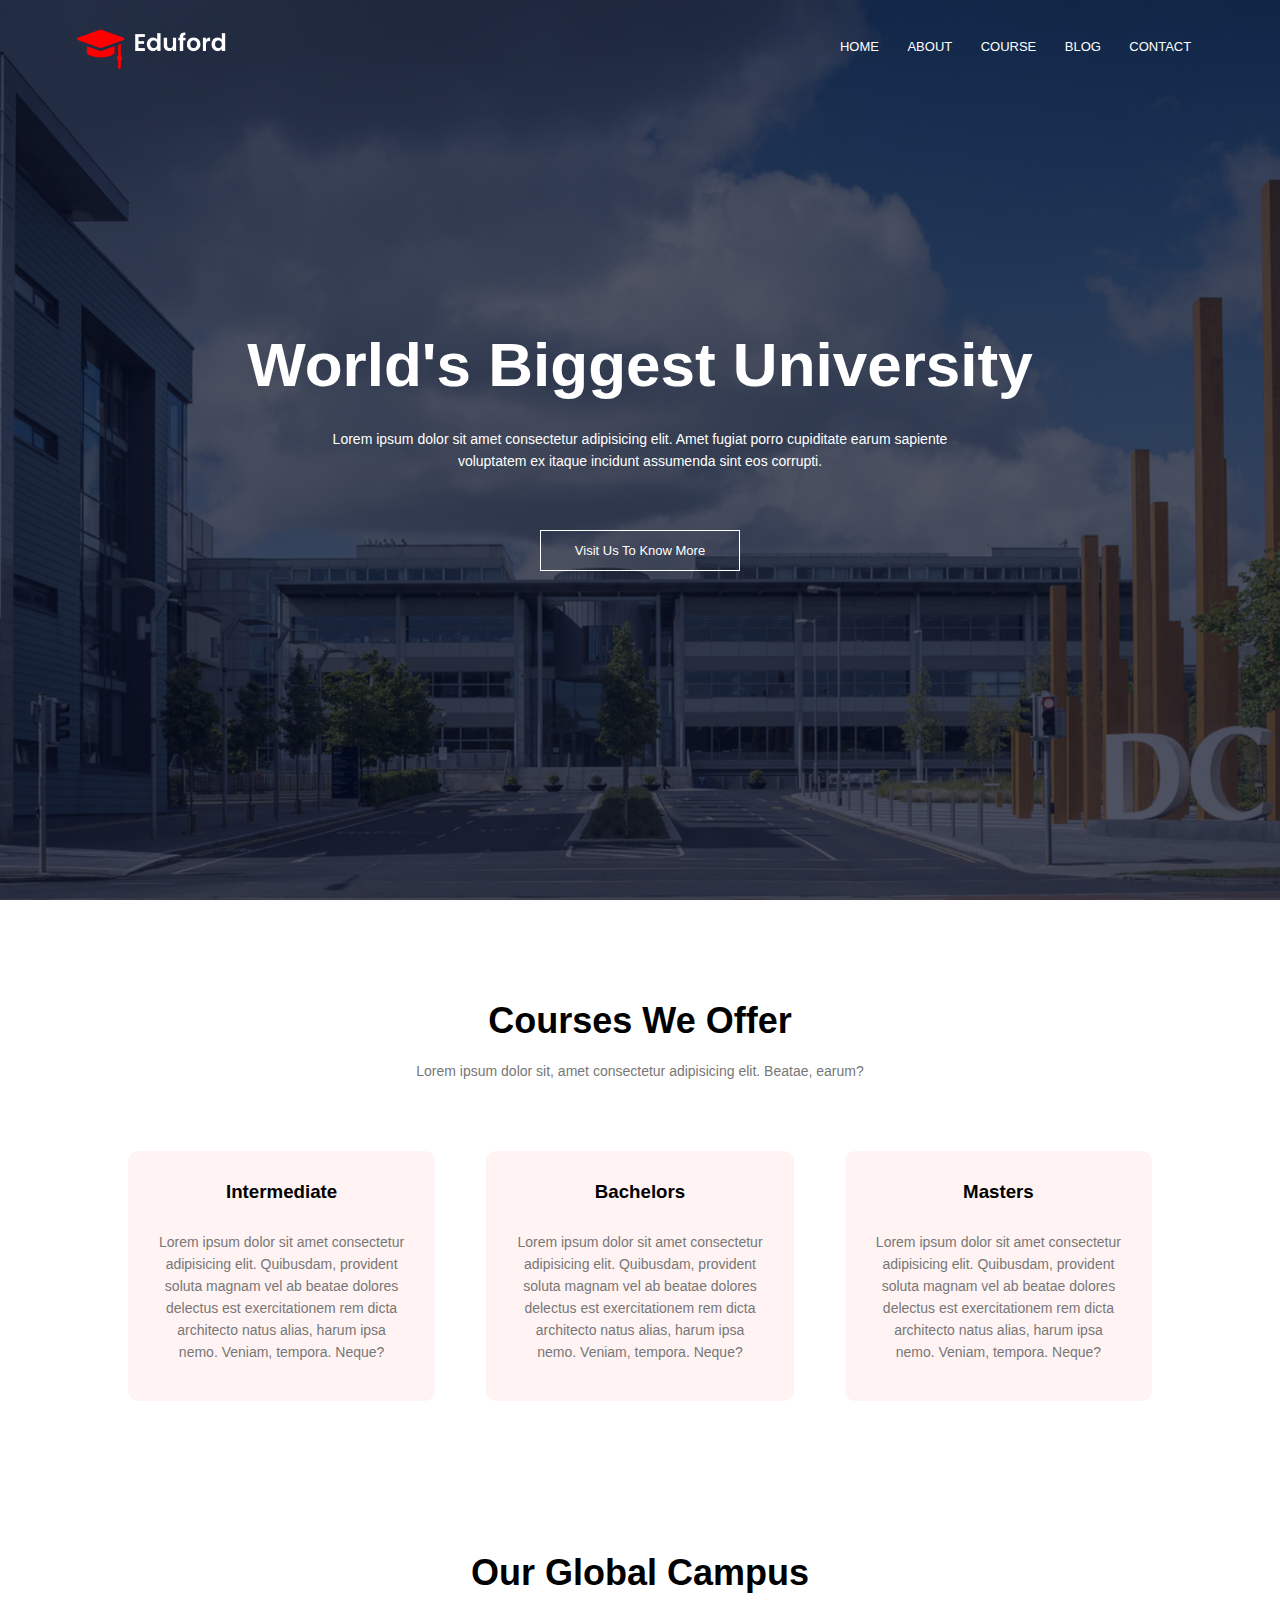
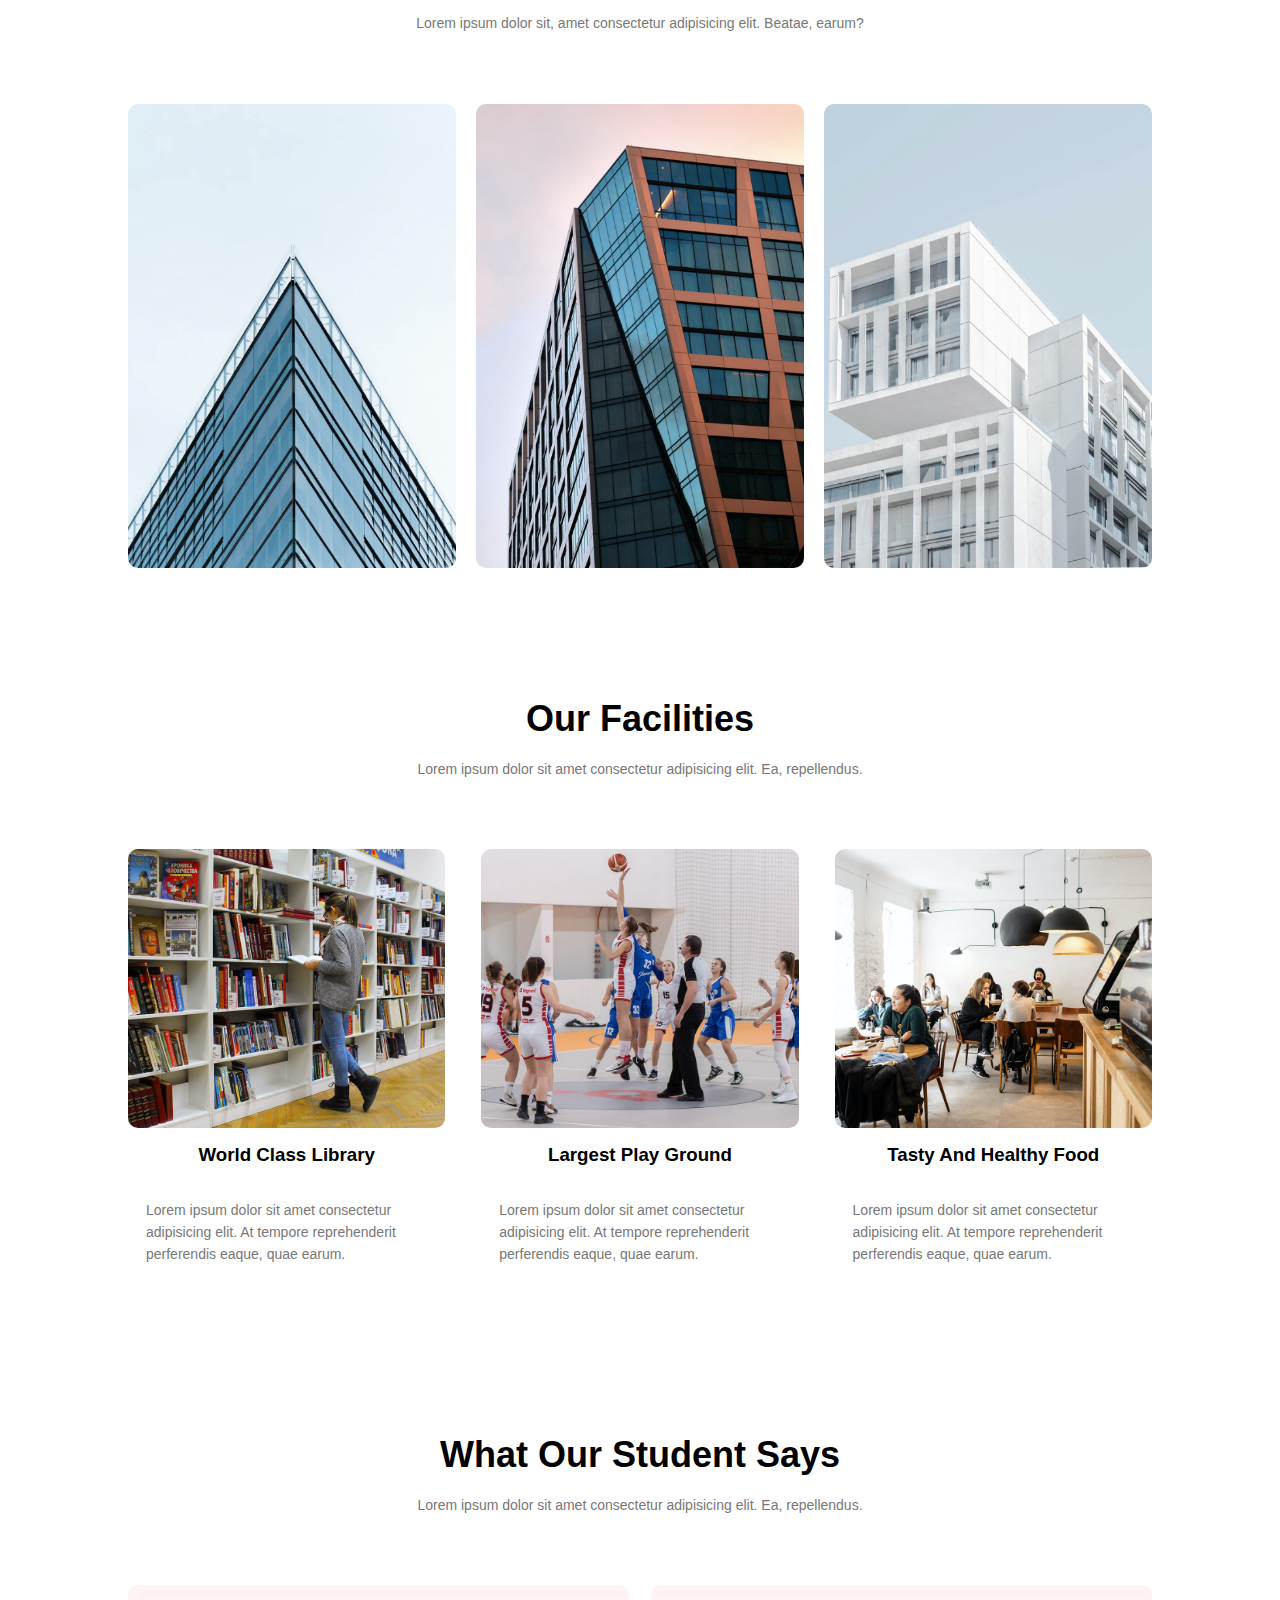
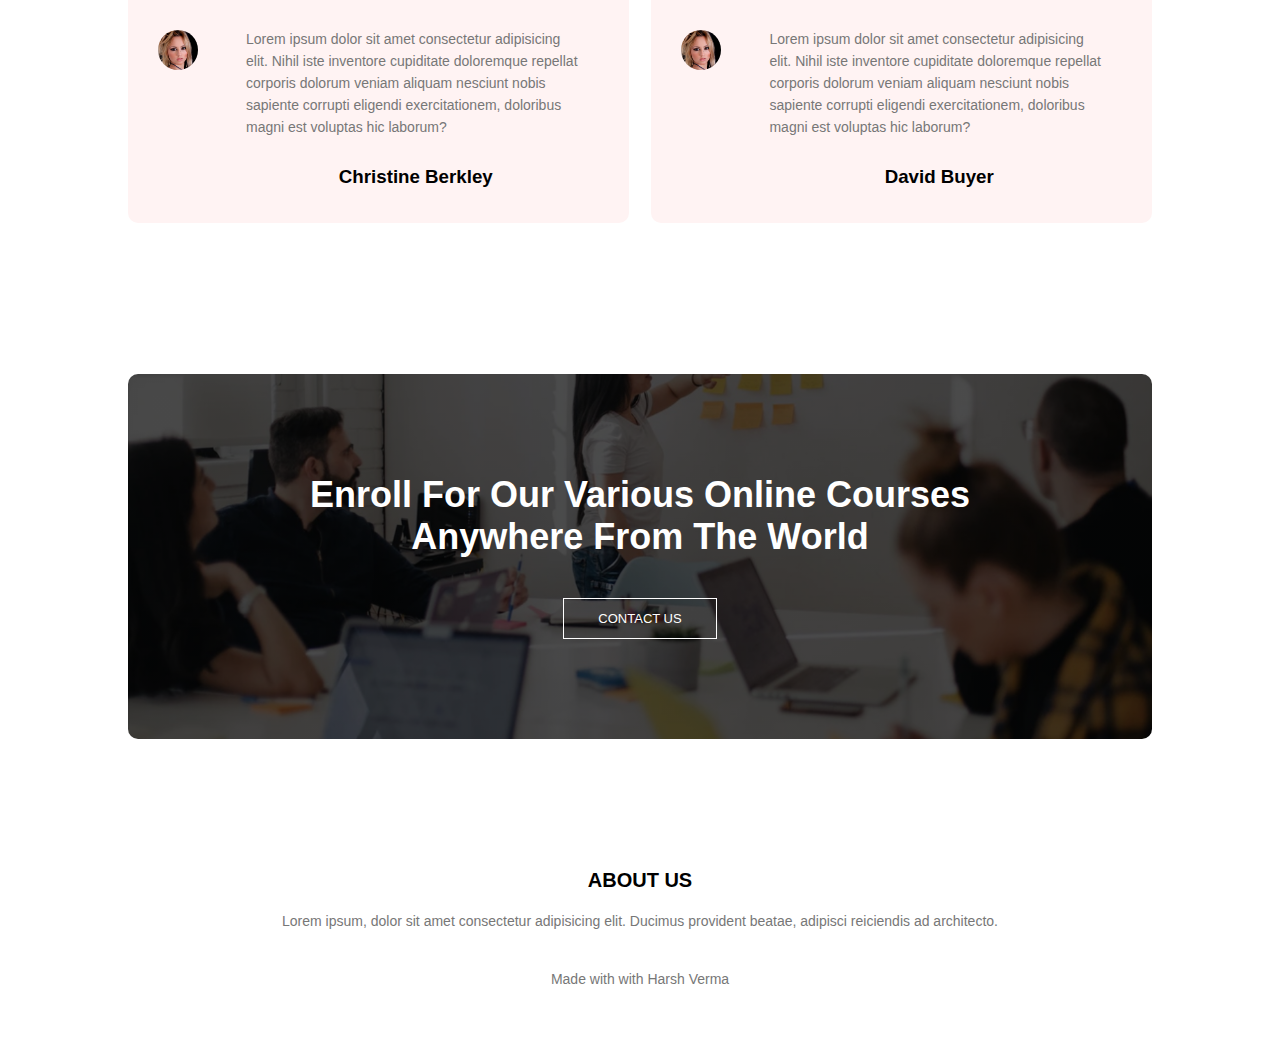
<file: index.html>
<html>

<head>
    <link rel="preconnect" href="https://fonts.googleapis.com">
    <link rel="preconnect" href="https://fonts.gstatic.com" crossorigin>
    <link rel="https://fonts.googleapis.com/css2?family=Josefin+Sans&family=Playpen+Sans:wght@500&family=Poppins:ital,wght@0,200;0,300;0,400;0,600;0,700;1,100&family=Quicksand:wght@500&display=swap"rel="stylesheet">
    <link rel="stylesheet" href="https://cdnjs.cloudflare.com/ajax/libs/font-awesome/6.4.2/css/all.min.css" integrity="sha512-z3gLpd7yknf1YoNbCzqRKc4qyor8gaKU1qmn+CShxbuBusANI9QpRohGBreCFkKxLhei6S9CQXFEbbKuqLg0DA==" crossorigin="anonymous" referrerpolicy="no-referrer" />
    <link rel="stylesheet" href="style.css">
    <meta name="viewport" content="with=device-width, initial-scale=1.0">
    <title>University Website Design</title>
</head>

<body>
    <!-- THIS IS MY HEADER SECTION-->
    <section class="header">
        <nav>
            <a href="index.html"><img src="images/logo.png"></a>
            <div class="nav-links" id="nav-links">
                <i class="fa fa-times" onclick="hideMenu()"></i>
                <ul>
                    <li><a href="index.html">HOME</a></li>
                    <li><a href="about.html">ABOUT</a></li> 
                    <li><a href="courses.html">COURSE</a></li>
                    <li><a href="blog.html">BLOG</a></li>
                    <li><a href="index.html">CONTACT</a></li>
                </ul>
             </div>
            <i class="fa fa-bars" onclick="showMenu()"></i>
        </nav>

        <div class="text-box">
            <h1>World's Biggest University</h1>
            <p>Lorem ipsum dolor sit amet consectetur adipisicing elit. Amet fugiat porro cupiditate earum sapiente<br>
                voluptatem ex itaque incidunt assumenda sint eos corrupti.</p>
            <a href="" class="hero-btn">Visit Us To Know More</a>    
        </div>
    </section>
    <!-- THIS IS MY COURSE SECTION -->
    <section class="course">
        <h1>Courses We Offer</h1>
        <p>Lorem ipsum dolor sit, amet consectetur adipisicing elit. Beatae, earum?</p>
        <div class="row">
            <div class="course-col">
                <h3>Intermediate</h3>
                <p>Lorem ipsum dolor sit amet consectetur adipisicing elit. Quibusdam, provident soluta magnam vel ab beatae dolores delectus est exercitationem rem dicta architecto natus alias, harum ipsa nemo. Veniam, tempora. Neque?</p>
            </div>
            <div class="course-col">
                <h3>Bachelors</h3>
                <p>Lorem ipsum dolor sit amet consectetur adipisicing elit. Quibusdam, provident soluta magnam vel ab beatae dolores delectus est exercitationem rem dicta architecto natus alias, harum ipsa nemo. Veniam, tempora. Neque?</p>
            </div>
            <div class="course-col">
                <h3>Masters</h3>
                <p>Lorem ipsum dolor sit amet consectetur adipisicing elit. Quibusdam, provident soluta magnam vel ab beatae dolores delectus est exercitationem rem dicta architecto natus alias, harum ipsa nemo. Veniam, tempora. Neque?</p>
            </div>

        </div>
    
    </section>
    <!-- THIS IS MY CAMPUS SECTION -->
    <section class="campus">
        <h1>Our Global Campus</h1>
        <p>Lorem ipsum dolor sit, amet consectetur adipisicing elit. Beatae, earum?</p>
        <div class="row">
            <div class="campus-col">
                <img src="images/london.png">
                <div class="layer">
                    <h3>LONDON</h3>
                </div>
            </div>
            <div class="campus-col">
                <img src="images/newyork.png">
                <div class="layer">
                    <h3>NEW YORK</h3>
                </div>
            </div>
            <div class="campus-col">
                <img src="images/washington.png">
                <div class="layer">
                    <h3>WASHINGTON</h3>
                </div>
            </div>
        </div>
    </section>
    <!-- THIS IS MY FACILITIES SECTION -->
    <section class="facilities">
        <h1>Our Facilities</h1>
        <p>Lorem ipsum dolor sit amet consectetur adipisicing elit. Ea, repellendus.</p>
        <div class="row">
            <div class="facilities-col">
                <img src="images/library.png" >
                <h3>World Class Library </h3>
                <p>Lorem ipsum dolor sit amet consectetur adipisicing elit. At tempore reprehenderit perferendis eaque, quae earum.</p>
            </div>
            <div class="facilities-col">
                <img src="images/basketball.png" >
                <h3>Largest Play Ground</h3>
                <p>Lorem ipsum dolor sit amet consectetur adipisicing elit. At tempore reprehenderit perferendis eaque, quae earum.</p>
            </div>
            <div class="facilities-col">
                <img src="images/cafeteria.png">
                <h3>Tasty And Healthy Food</h3>
                <p>Lorem ipsum dolor sit amet consectetur adipisicing elit. At tempore reprehenderit perferendis eaque, quae earum.</p>
            </div>
        </div>
    </section>
    <!-- THIS IS MY TESTIMONIALS -->
    <section class="testimonials">
        <h1>What Our Student Says</h1>
        <p>Lorem ipsum dolor sit amet consectetur adipisicing elit. Ea, repellendus.</p>
        <div class="row">
            <div class="testimonial-col">
                <img src="images/user1.jpg">
                <div>
                    <p>Lorem ipsum dolor sit amet consectetur adipisicing elit. Nihil iste inventore cupiditate doloremque repellat corporis dolorum veniam aliquam nesciunt nobis sapiente corrupti eligendi exercitationem, doloribus magni est voluptas hic laborum?</p>
                    <h3>Christine Berkley</h3>
                </div>
            </div>
            <div class="testimonial-col">
                <img src="images/user1.jpg">
                <div>
                    <p>Lorem ipsum dolor sit amet consectetur adipisicing elit. Nihil iste inventore cupiditate doloremque repellat corporis dolorum veniam aliquam nesciunt nobis sapiente corrupti eligendi exercitationem, doloribus magni est voluptas hic laborum?</p>
                    <h3>David Buyer</h3>
                </div>
            </div>
        </div>
        
    </section>
    <!-- THIS IS MY CALL TO ACTION -->
    <section class="cta">
         <h1>Enroll For Our Various Online Courses<br>Anywhere From The World</h1>
         <a href="#" class="hero-btn">CONTACT US</a>
    </section>
    <!-- THIS IS MY FOOTER SECTION -->
    <section class="footer">
        <h1>ABOUT US</h1>
        <p>Lorem ipsum, dolor sit amet consectetur adipisicing elit. Ducimus provident beatae, adipisci reiciendis ad architecto.</p>
        <div class="icons">
            <i class="fa-brands fa-facebook"></i>
            <i class="fa-brands fa-instagram"></i>
            <i class="fa-brands fa-twitter"></i>
            <i class="fa-brands fa-whatsapp"></i>
            <i class="fa-brands fa-linkedin"></i>
        </div>
        <p>Made with <i class="fa-solid fa-heart" style="color: #f02828;"></i> with Harsh Verma</p>
    </section>
 <!-- Javascript for toggle menu icon -->
    <script>
        var navLinks = document.getElementById("nav-links");
        function showMenu(){
                navLinks.style.right = "0";
        }
        function hideMenu(){
            navLinks.style.right = "-200px";
        }
    </script>
</body>

</html>
</file>
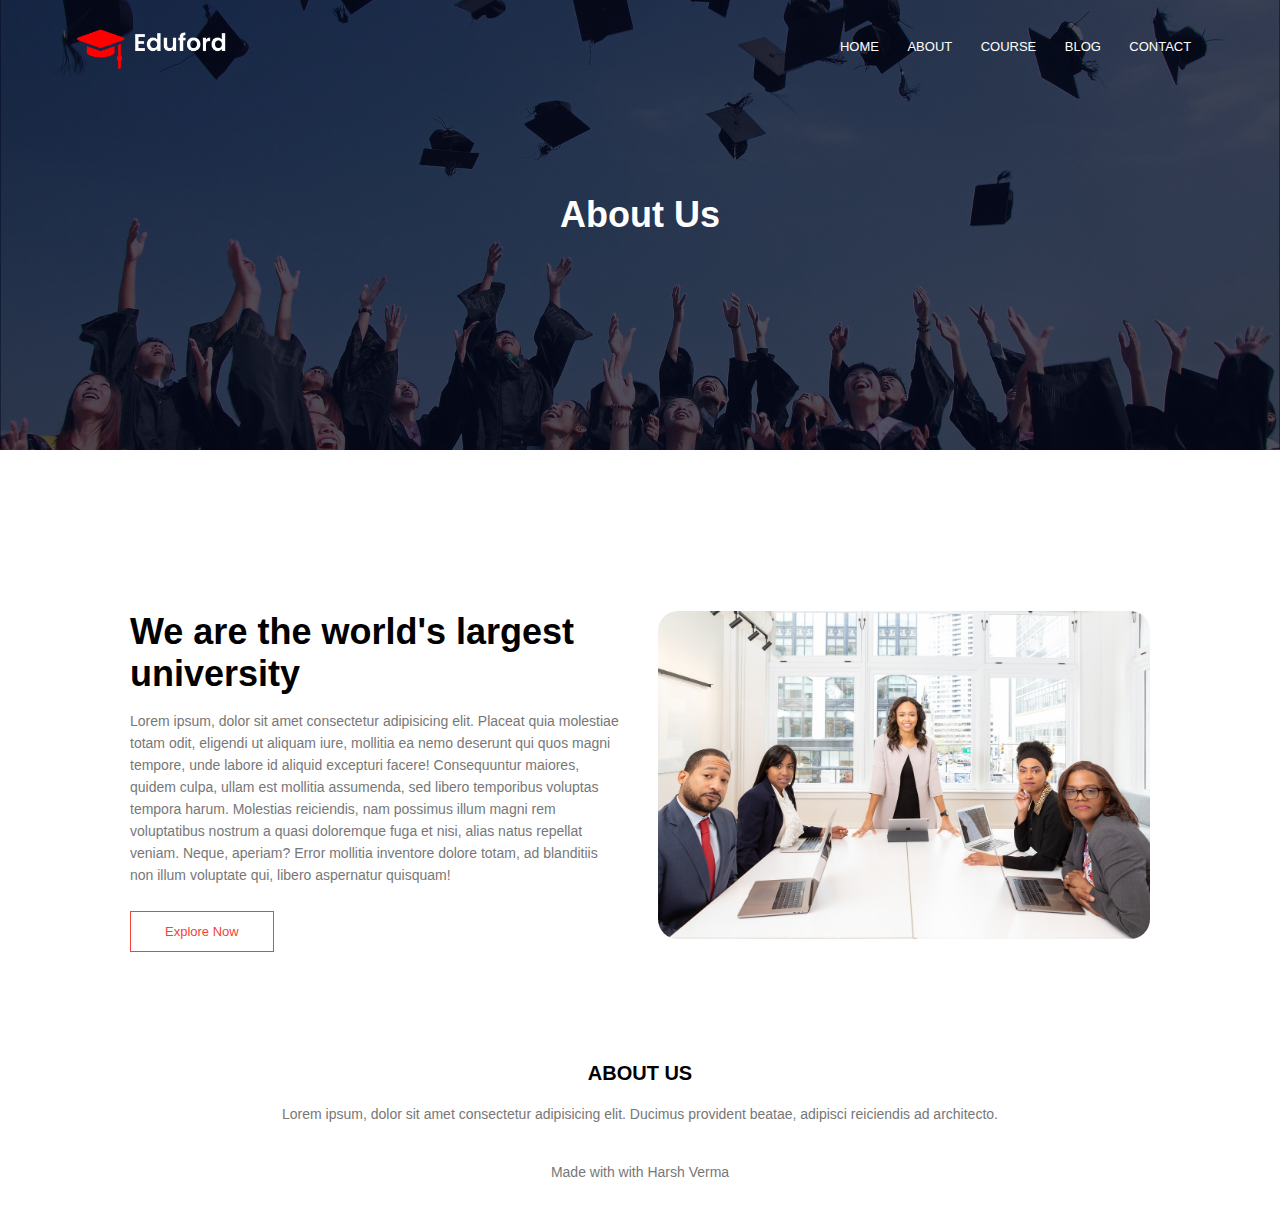
<file: about.html>
<html>

<head>
    <link rel="preconnect" href="https://fonts.googleapis.com">
    <link rel="preconnect" href="https://fonts.gstatic.com" crossorigin>
    <link
        rel="https://fonts.googleapis.com/css2?family=Josefin+Sans&family=Playpen+Sans:wght@500&family=Poppins:ital,wght@0,200;0,300;0,400;0,600;0,700;1,100&family=Quicksand:wght@500&display=swap"
        rel="stylesheet">
    <link rel="stylesheet" href="https://cdnjs.cloudflare.com/ajax/libs/font-awesome/6.4.2/css/all.min.css"
        integrity="sha512-z3gLpd7yknf1YoNbCzqRKc4qyor8gaKU1qmn+CShxbuBusANI9QpRohGBreCFkKxLhei6S9CQXFEbbKuqLg0DA=="
        crossorigin="anonymous" referrerpolicy="no-referrer" />
    <link rel="stylesheet" href="style.css">
    <meta name="viewport" content="with=device-width, initial-scale=1.0">
    <title>University Website Design</title>
</head>

<body>
    <!-- THIS IS MY HEADER SECTION-->
    <section class="sub-header">
        <nav>
            <a href="index.html"><img src="images/logo.png"></a>
            <div class="nav-links" id="nav-links">
                <i class="fa fa-times" onclick="hideMenu()"></i>
                <ul>
                    <li><a href="index.html">HOME</a></li>
                    <li><a href="about.html">ABOUT</a></li>
                    <li><a href="courses.html">COURSE</a></li>
                    <li><a href="blog.html">BLOG</a></li>
                    <li><a href="index.html">CONTACT</a></li>
                </ul>
            </div>
            <i class="fa fa-bars" onclick="showMenu()"></i>
        </nav>
        <h1>About Us</h1>
    </section>
    <!-- THIS IS MY HEADER CONTENT -->
    <section class="aboutus-content">
        <div class="row">
            <div class="about-col">
                <h1>We are the world's largest university</h1>
                <p>Lorem ipsum, dolor sit amet consectetur adipisicing elit. Placeat quia molestiae totam odit, eligendi
                    ut aliquam iure, mollitia ea nemo deserunt qui quos magni tempore, unde labore id aliquid excepturi
                    facere! Consequuntur maiores, quidem culpa, ullam est mollitia assumenda, sed libero temporibus
                    voluptas tempora harum. Molestias reiciendis, nam possimus illum magni rem voluptatibus nostrum a
                    quasi doloremque fuga et nisi, alias natus repellat veniam. Neque, aperiam? Error mollitia inventore
                    dolore totam, ad blanditiis non illum voluptate qui, libero aspernatur quisquam!</p>
                <a href="" class="hero-btn red-btn">Explore Now</a>
            </div>
            <div class="about-col">
                <img src="images/about.jpg">
            </div>
        </div>
    </section>
    <!-- THIS IS MY FOOTER SECTION -->
    <section class="footer">
        <h1>ABOUT US</h1>
        <p>Lorem ipsum, dolor sit amet consectetur adipisicing elit. Ducimus provident beatae, adipisci reiciendis ad
            architecto.</p>
        <div class="icons">
            <i class="fa-brands fa-facebook"></i>
            <i class="fa-brands fa-instagram"></i>
            <i class="fa-brands fa-twitter"></i>
            <i class="fa-brands fa-whatsapp"></i>
            <i class="fa-brands fa-linkedin"></i>
        </div>
        <p>Made with <i class="fa-solid fa-heart" style="color: #f02828;"></i> with Harsh Verma</p>
    </section>
    <!-- Javascript for toggle menu icon -->
    <script>
        var navLinks = document.getElementById("nav-links");
        function showMenu() {
            navLinks.style.right = "0";
        }
        function hideMenu() {
            navLinks.style.right = "-200px";
        }
    </script>
</body>

</html>
</file>
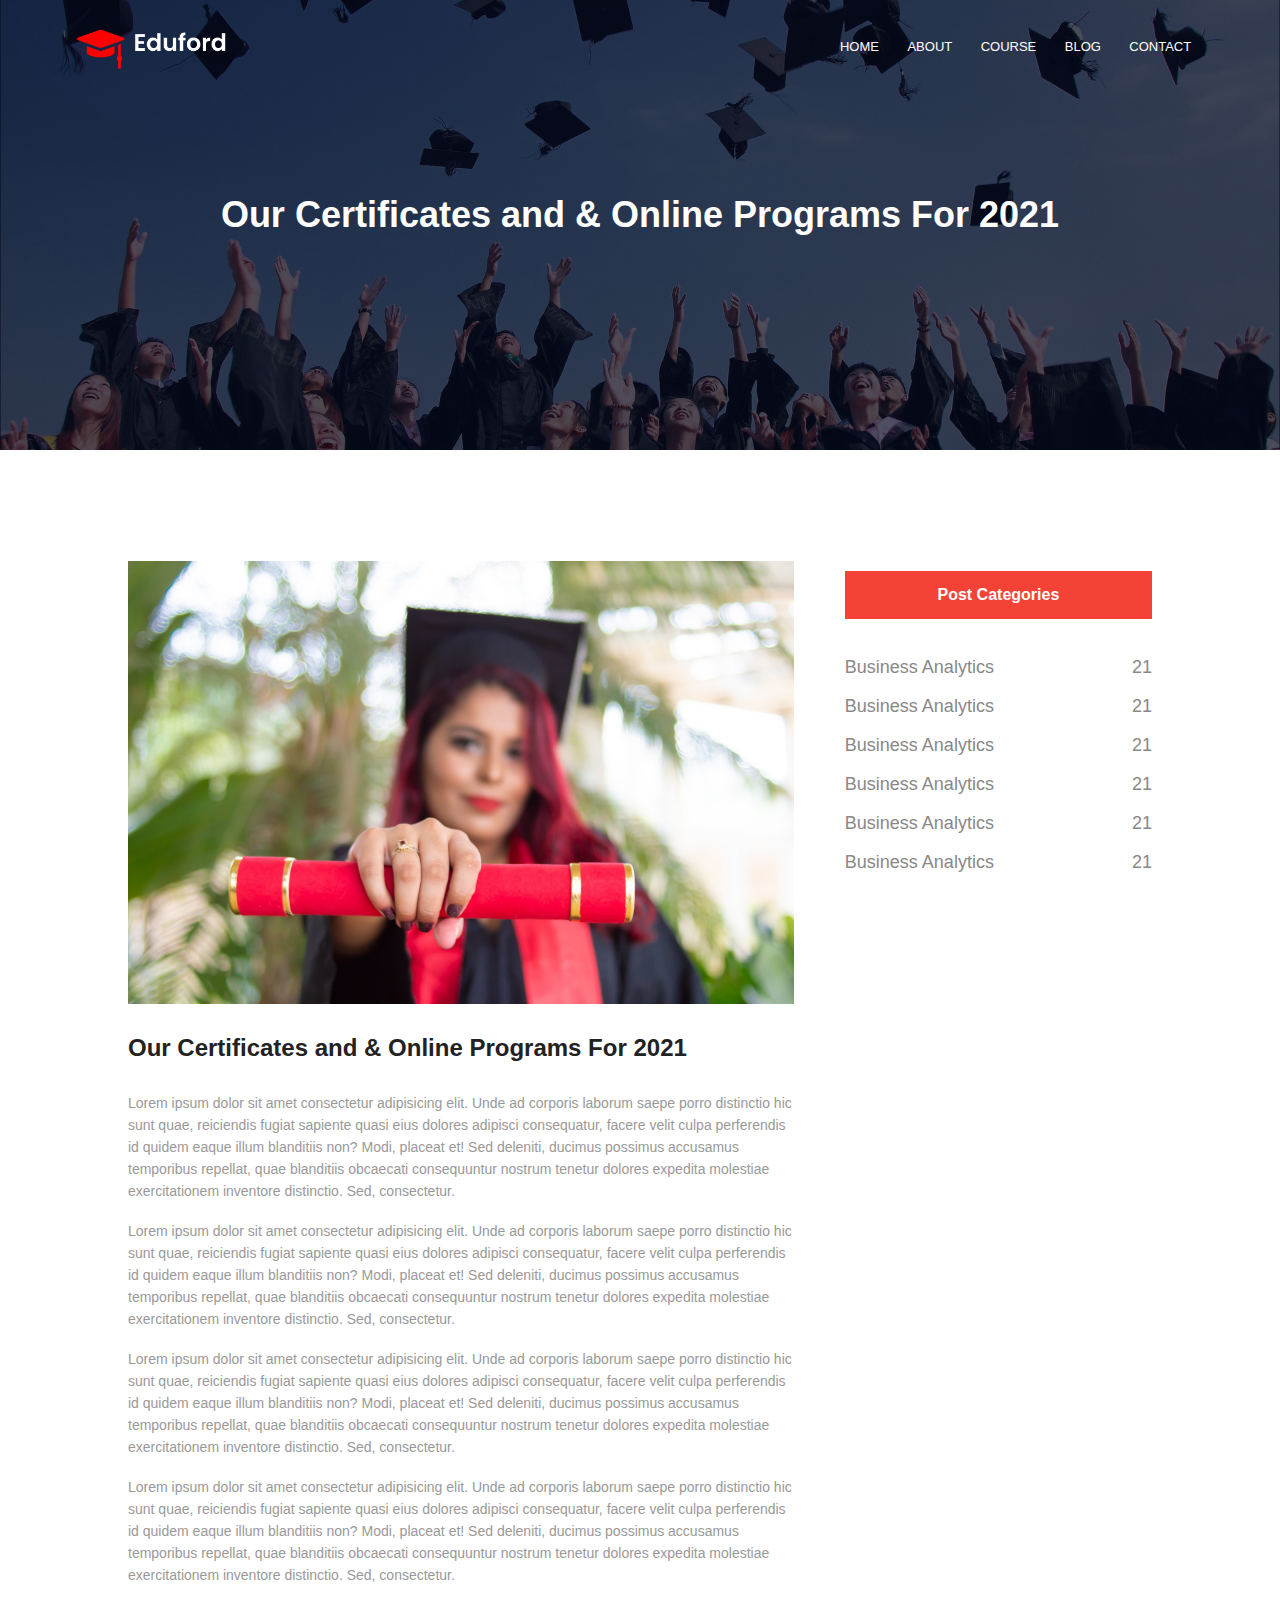
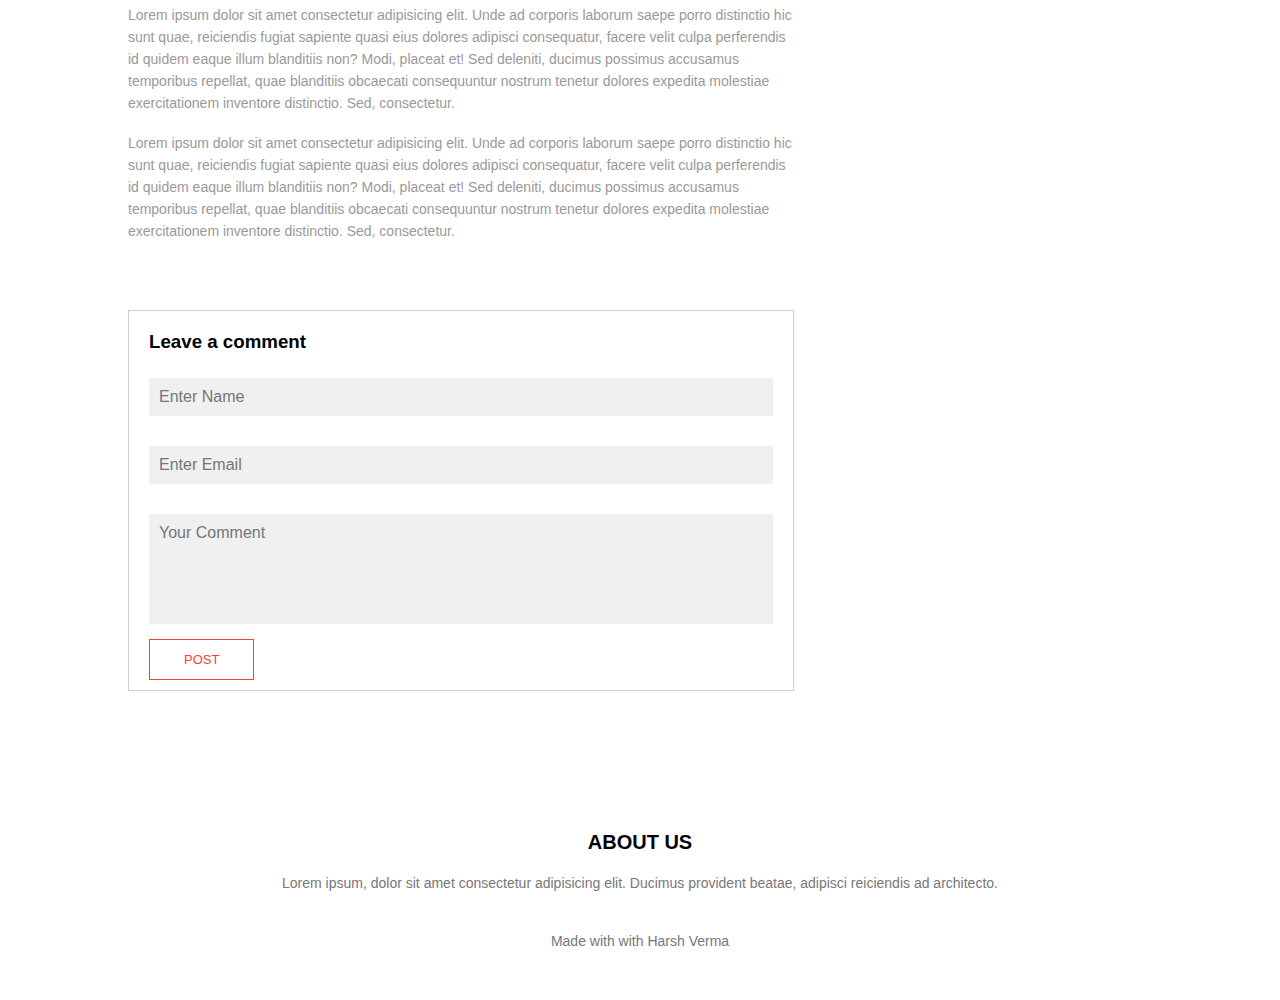
<file: blog.html>
<html>

<head>
    <link rel="preconnect" href="https://fonts.googleapis.com">
    <link rel="preconnect" href="https://fonts.gstatic.com" crossorigin>
    <link
        rel="https://fonts.googleapis.com/css2?family=Josefin+Sans&family=Playpen+Sans:wght@500&family=Poppins:ital,wght@0,200;0,300;0,400;0,600;0,700;1,100&family=Quicksand:wght@500&display=swap"
        rel="stylesheet">
    <link rel="stylesheet" href="https://cdnjs.cloudflare.com/ajax/libs/font-awesome/6.4.2/css/all.min.css"
        integrity="sha512-z3gLpd7yknf1YoNbCzqRKc4qyor8gaKU1qmn+CShxbuBusANI9QpRohGBreCFkKxLhei6S9CQXFEbbKuqLg0DA=="
        crossorigin="anonymous" referrerpolicy="no-referrer" />
    <link rel="stylesheet" href="style.css">
    <meta name="viewport" content="with=device-width, initial-scale=1.0">
    <title>University Website Design</title>
</head>

<body>
    <!-- THIS IS MY HEADER SECTION-->
    <section class="sub-header">
        <nav>
            <a href="index.html"><img src="images/logo.png"></a>
            <div class="nav-links" id="nav-links">
                <i class="fa fa-times" onclick="hideMenu()"></i>
                <ul>
                    <li><a href="index.html">HOME</a></li>
                    <li><a href="about.html">ABOUT</a></li>
                    <li><a href="courses.html">COURSE</a></li>
                    <li><a href="blog.html">BLOG</a></li>
                    <li><a href="index.html">CONTACT</a></li>
                </ul>
            </div>
            <i class="fa fa-bars" onclick="showMenu()"></i>
        </nav>
        <h1>Our Certificates and & Online Programs For 2021</h1>
    </section>
    <!-- THIS IS MY BLOG CONTENT -->
    <section class="blog-content">
        <div class="row">
            <!-- BLOG LEFT -->
            <div class="blog-left">
                <img src="images/certificate.jpg">
                <h2>Our Certificates and & Online Programs For 2021</h2>
                <p>Lorem ipsum dolor sit amet consectetur adipisicing elit. Unde ad corporis laborum saepe porro distinctio
                    hic sunt quae, reiciendis fugiat sapiente quasi eius dolores adipisci consequatur, facere velit culpa
                    perferendis id quidem eaque illum blanditiis non? Modi, placeat et! Sed deleniti, ducimus possimus
                    accusamus temporibus repellat, quae blanditiis obcaecati consequuntur nostrum tenetur dolores expedita
                    molestiae exercitationem inventore distinctio. Sed, consectetur.</p>
                <br>
                <p>Lorem ipsum dolor sit amet consectetur adipisicing elit. Unde ad corporis laborum saepe porro distinctio
                    hic sunt quae, reiciendis fugiat sapiente quasi eius dolores adipisci consequatur, facere velit culpa
                    perferendis id quidem eaque illum blanditiis non? Modi, placeat et! Sed deleniti, ducimus possimus
                    accusamus temporibus repellat, quae blanditiis obcaecati consequuntur nostrum tenetur dolores expedita
                    molestiae exercitationem inventore distinctio. Sed, consectetur.</p>
                <br>
                <p>Lorem ipsum dolor sit amet consectetur adipisicing elit. Unde ad corporis laborum saepe porro distinctio
                    hic sunt quae, reiciendis fugiat sapiente quasi eius dolores adipisci consequatur, facere velit culpa
                    perferendis id quidem eaque illum blanditiis non? Modi, placeat et! Sed deleniti, ducimus possimus
                    accusamus temporibus repellat, quae blanditiis obcaecati consequuntur nostrum tenetur dolores expedita
                    molestiae exercitationem inventore distinctio. Sed, consectetur.</p>
                <br>
                <p>Lorem ipsum dolor sit amet consectetur adipisicing elit. Unde ad corporis laborum saepe porro distinctio
                    hic sunt quae, reiciendis fugiat sapiente quasi eius dolores adipisci consequatur, facere velit culpa
                    perferendis id quidem eaque illum blanditiis non? Modi, placeat et! Sed deleniti, ducimus possimus
                    accusamus temporibus repellat, quae blanditiis obcaecati consequuntur nostrum tenetur dolores expedita
                    molestiae exercitationem inventore distinctio. Sed, consectetur.</p>
                <br>
                <p>Lorem ipsum dolor sit amet consectetur adipisicing elit. Unde ad corporis laborum saepe porro distinctio
                    hic sunt quae, reiciendis fugiat sapiente quasi eius dolores adipisci consequatur, facere velit culpa
                    perferendis id quidem eaque illum blanditiis non? Modi, placeat et! Sed deleniti, ducimus possimus
                    accusamus temporibus repellat, quae blanditiis obcaecati consequuntur nostrum tenetur dolores expedita
                    molestiae exercitationem inventore distinctio. Sed, consectetur.</p>
                <br>
                <p>Lorem ipsum dolor sit amet consectetur adipisicing elit. Unde ad corporis laborum saepe porro distinctio
                    hic sunt quae, reiciendis fugiat sapiente quasi eius dolores adipisci consequatur, facere velit culpa
                    perferendis id quidem eaque illum blanditiis non? Modi, placeat et! Sed deleniti, ducimus possimus
                    accusamus temporibus repellat, quae blanditiis obcaecati consequuntur nostrum tenetur dolores expedita
                    molestiae exercitationem inventore distinctio. Sed, consectetur.</p>
                <br>
                <div class="comment-box">
                    <h3>Leave a comment</h3>
                    <form class="comment-form">
                        <input type="text" placeholder="Enter Name">
                        <input type="text" placeholder="Enter Email">
                        <textarea rows="5" placeholder="Your Comment"></textarea>
                        <button type="button" class="hero-btn red-btn">POST</button>
                    </form>
                </div>
            </div>
            <!-- BLOG RIGHT -->
            <div class="blog-right">
                <h3>Post Categories</h3>
                <div>
                    <span>Business Analytics</span>
                    <span>21</span>
                </div>
                <div>
                    <span>Business Analytics</span>
                    <span>21</span>
                </div>
                <div>
                    <span>Business Analytics</span>
                    <span>21</span>
                </div>
                <div>
                    <span>Business Analytics</span>
                    <span>21</span>
                </div>
                <div>
                    <span>Business Analytics</span>
                    <span>21</span>
                </div>
                <div>
                    <span>Business Analytics</span>
                    <span>21</span>
                </div>
            </div>
        </div>
    </section>
    <!-- THIS IS MY FOOTER SECTION -->
    <section class="footer">
        <h1>ABOUT US</h1>
        <p>Lorem ipsum, dolor sit amet consectetur adipisicing elit. Ducimus provident beatae, adipisci reiciendis ad
            architecto.</p>
        <div class="icons">
            <i class="fa-brands fa-facebook"></i>
            <i class="fa-brands fa-instagram"></i>
            <i class="fa-brands fa-twitter"></i>
            <i class="fa-brands fa-whatsapp"></i>
            <i class="fa-brands fa-linkedin"></i>
        </div>
        <p>Made with <i class="fa-solid fa-heart" style="color: #f02828;"></i> with Harsh Verma</p>
    </section>
    <!-- Javascript for toggle menu icon -->
    <script>
        var navLinks = document.getElementById("nav-links");
        function showMenu() {
            navLinks.style.right = "0";
        }
        function hideMenu() {
            navLinks.style.right = "-200px";
        }
    </script>
</body>

</html>
</file>
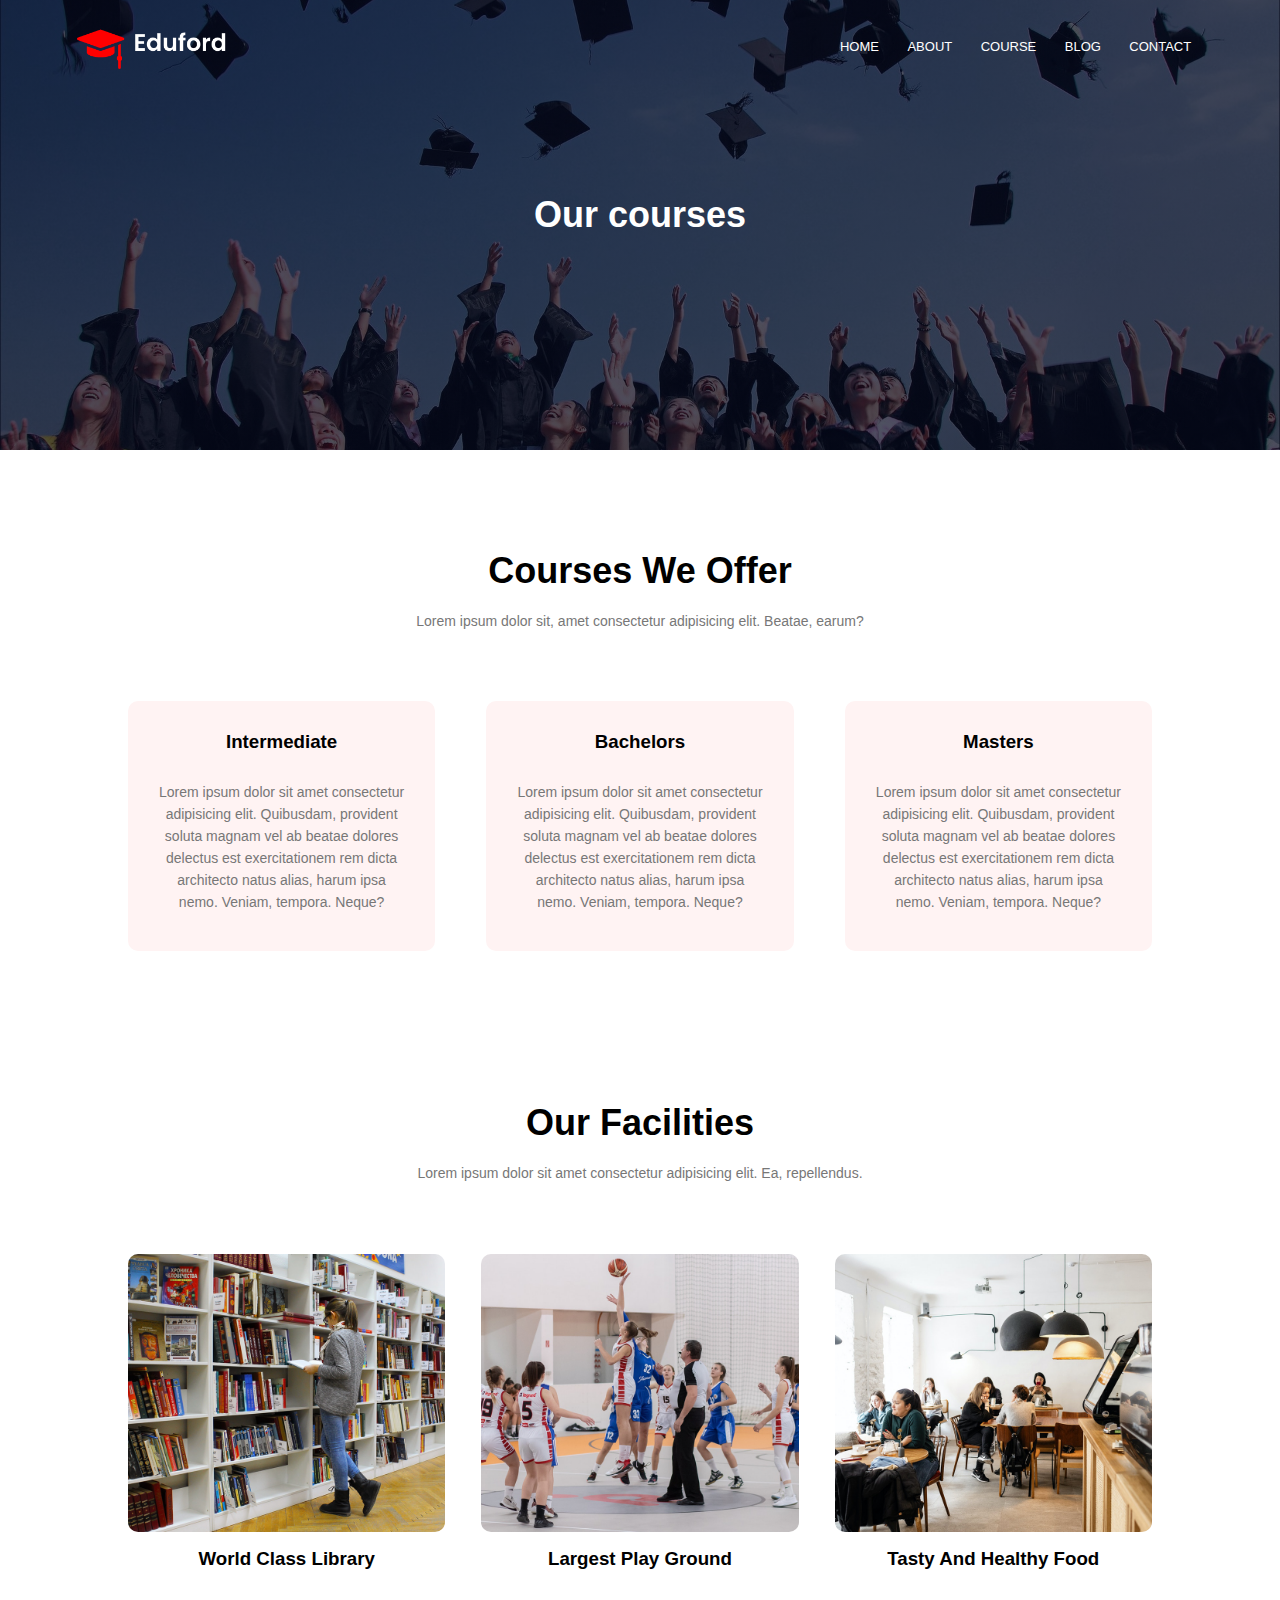
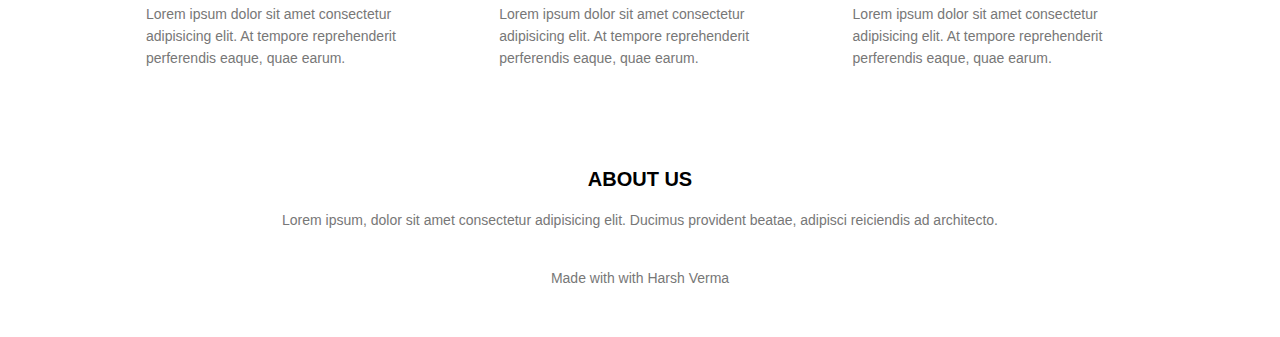
<file: courses.html>
<html>
<head>
    <link rel="preconnect" href="https://fonts.googleapis.com">
    <link rel="preconnect" href="https://fonts.gstatic.com" crossorigin>
    <link
        rel="https://fonts.googleapis.com/css2?family=Josefin+Sans&family=Playpen+Sans:wght@500&family=Poppins:ital,wght@0,200;0,300;0,400;0,600;0,700;1,100&family=Quicksand:wght@500&display=swap"
        rel="stylesheet">
    <link rel="stylesheet" href="https://cdnjs.cloudflare.com/ajax/libs/font-awesome/6.4.2/css/all.min.css"
        integrity="sha512-z3gLpd7yknf1YoNbCzqRKc4qyor8gaKU1qmn+CShxbuBusANI9QpRohGBreCFkKxLhei6S9CQXFEbbKuqLg0DA=="
        crossorigin="anonymous" referrerpolicy="no-referrer" />
    <link rel="stylesheet" href="style.css">
    <meta name="viewport" content="with=device-width, initial-scale=1.0">
    <title>University Website Design</title>
</head>
<body>
    <!-- THIS IS MY HEADER SECTION-->
    <section class="sub-header">
        <nav>
            <a href="index.html"><img src="images/logo.png"></a>
            <div class="nav-links" id="nav-links">
                <i class="fa fa-times" onclick="hideMenu()"></i>
                <ul>
                    <li><a href="index.html">HOME</a></li>
                    <li><a href="about.html">ABOUT</a></li>
                    <li><a href="courses.html">COURSE</a></li>
                    <li><a href="blog.html">BLOG</a></li>
                    <li><a href="index.html">CONTACT</a></li>
                </ul>
            </div>
            <i class="fa fa-bars" onclick="showMenu()"></i>
        </nav>
        <h1>Our courses</h1>
    </section>
    <!-- THIS IS MY COURSES SECTION-->
    <section class="course">
        <h1>Courses We Offer</h1>
        <p>Lorem ipsum dolor sit, amet consectetur adipisicing elit. Beatae, earum?</p>
        <div class="row">
            <div class="course-col">
                <h3>Intermediate</h3>
                <p>Lorem ipsum dolor sit amet consectetur adipisicing elit. Quibusdam, provident soluta magnam vel ab beatae dolores delectus est exercitationem rem dicta architecto natus alias, harum ipsa nemo. Veniam, tempora. Neque?</p>
            </div>
            <div class="course-col">
                <h3>Bachelors</h3>
                <p>Lorem ipsum dolor sit amet consectetur adipisicing elit. Quibusdam, provident soluta magnam vel ab beatae dolores delectus est exercitationem rem dicta architecto natus alias, harum ipsa nemo. Veniam, tempora. Neque?</p>
            </div>
            <div class="course-col">
                <h3>Masters</h3>
                <p>Lorem ipsum dolor sit amet consectetur adipisicing elit. Quibusdam, provident soluta magnam vel ab beatae dolores delectus est exercitationem rem dicta architecto natus alias, harum ipsa nemo. Veniam, tempora. Neque?</p>
            </div>

        </div>
    
    </section>
    <!-- THIS IS MY FACILITIES SECTION -->
    <section class="facilities">
        <h1>Our Facilities</h1>
        <p>Lorem ipsum dolor sit amet consectetur adipisicing elit. Ea, repellendus.</p>
        <div class="row">
            <div class="facilities-col">
                <img src="images/library.png" >
                <h3>World Class Library </h3>
                <p>Lorem ipsum dolor sit amet consectetur adipisicing elit. At tempore reprehenderit perferendis eaque, quae earum.</p>
            </div>
            <div class="facilities-col">
                <img src="images/basketball.png" >
                <h3>Largest Play Ground</h3>
                <p>Lorem ipsum dolor sit amet consectetur adipisicing elit. At tempore reprehenderit perferendis eaque, quae earum.</p>
            </div>
            <div class="facilities-col">
                <img src="images/cafeteria.png">
                <h3>Tasty And Healthy Food</h3>
                <p>Lorem ipsum dolor sit amet consectetur adipisicing elit. At tempore reprehenderit perferendis eaque, quae earum.</p>
            </div>
        </div>
    </section>
    <!-- THIS IS MY FOOTER SECTION -->
    <section class="footer">
        <h1>ABOUT US</h1>
        <p>Lorem ipsum, dolor sit amet consectetur adipisicing elit. Ducimus provident beatae, adipisci reiciendis ad
            architecto.</p>
        <div class="icons">
            <i class="fa-brands fa-facebook"></i>
            <i class="fa-brands fa-instagram"></i>
            <i class="fa-brands fa-twitter"></i>
            <i class="fa-brands fa-whatsapp"></i>
            <i class="fa-brands fa-linkedin"></i>
        </div>
        <p>Made with <i class="fa-solid fa-heart" style="color: #f02828;"></i> with Harsh Verma</p>
    </section>
    <!-- Javascript for toggle menu icon -->
    <script>
        var navLinks = document.getElementById("nav-links");
        function showMenu() {
            navLinks.style.right = "0";
        }
        function hideMenu() {
            navLinks.style.right = "-200px";
        }
    </script>
</body>

</html>
</file>
<file: style.css>
*{
    padding: 0;
    margin: 0;
    font-family: 'Poppins', sans-serif;
}

 /* HEADER CSS  */
.header{
    min-height: 100vh;
    width: 100%;
    background-image: linear-gradient(rgba(4,9,30,0.7),rgba(4,9,30,0.7)),url(images/banner.png);
    background-position: center;
    background-size: cover;
    position: relative;
}
nav{
    display: flex;
    padding: 2% 6%;
    align-items: center;
    justify-content: space-between;
}

nav img{
    width: 150px;
}
.nav-links{
    flex: 1;
    text-align: right;
}

.nav-links ul li{
    list-style: none;
    align-items: center;
    padding: 8px 12px;
    position: relative;
    display: inline-block;
}

.nav-links ul li::after{
    content: '';
    height: 2px;
    width: 0%;
    background: #f44336;
    display: block;
    margin: auto;
    transition: 0.5s;
}

.nav-links ul li:hover::after{
    width: 100%;
}

.nav-links ul li a{
    text-decoration: none;
    color: #fff;
    font-size: 13px;
}

.text-box{
    /* background-color: #f44336; */
    width: 90%;
    color: #fff;
    position: absolute;
    left: 50%;
    top: 50%;
    transform: translate(-50%,-50%);
    text-align: center;
}

.text-box h1{
    font-size: 62px;
}

.text-box p{
    margin: 10px 0 40px;
    font-size: 14px;
    color: #fff;
}

.hero-btn{
    display: inline-block;
    text-decoration: none;
    padding: 12px 34px;
    position: relative;
    color: #fff;
    font-size: 13px;
    background: transparent;
    cursor: pointer;
    border: 1px solid #fff;
    transition: 0.5s;
}

.hero-btn:hover{
    background: #f44336;
    border: 1px solid #f44336;
}

nav .fa{
    display: none;
}

@media(max-width :700px){
    .text-box h1{
        font-size: 20px;
    }
    .nav-links ul li{
        display: block;
    }
    .nav-links{
        position: absolute ;
        background: #f44336;
        height: 100vh;
        width: 200px;
        top: 0;
        right: -200;
        text-align: left;
        z-index: 1;
        transition: 1s; 
    }
    nav .fa{
        display: block;
        margin: 10px;
        color: #fff;
        font-size: 22px;
        cursor: pointer;
    }
    .nav-links ul{
        padding: 30px;
    }
}

/* Courses CSS */

.course{
    text-align: center;
    padding-top: 100px;
    width: 80%;
    margin: auto;
}

h1{
   font-size: 36px;
   font-weight: 600;
}

p{
    color: #777;
    font-size: 14px;
    font-weight: 300;
    line-height: 22px;
    padding: 18px;
}

.row{
    display: flex;
    margin-top: 5%;
    justify-content: space-between;
}

.course-col{
    flex-basis: 30%;
    background: #fff3f3;
    border-radius: 10px;
    margin-bottom: 5%;
    box-sizing: border-box;
    padding: 20px 12px;
}

.course-col:hover{
    box-shadow: 0 0 20px 0px rgba(0,0,0,0.2);
}

h3{
    text-align: center;
    font-weight: 600;
    margin: 10px 0;
}

@media(max-width :700px){
    .row{
       flex-direction: column; 
    }
}

/* CAMPUS SECTION CSS */
.campus{
    text-align: center;
    padding-top: 100px;
    width: 80%;
    margin: auto;
}

.campus-col{
    flex-basis: 32%;
    border-radius: 10px;
    margin-bottom: 30px;
    position: relative;
    overflow: hidden;
}

.campus-col img{
    width: 100%;
    display: block;
}

.layer{
    background: transparent;
    height: 100%;
    width: 100%;
    top: 0;
    left: 0;
    position: absolute;
    transition: 0.5s;
}
.layer:hover{
    background: rgba(226,0,0,0.7);
}
.layer h3{
    width: 100%;
    font-weight: 500;
    color: #fff;
    font-size: 26px;
    left: 50%;
    bottom: 0%;
    transform: translate(-50%);
    position: absolute;
    opacity: 0;
    transition: 0.5s;
}

.layer:hover h3{
    bottom: 50%;
    opacity: 100;
}

/* Facilities Section CSS */
.facilities{
    width: 80%;
    margin: auto;
    text-align: center;
    padding-top: 100px;
}

.facilities-col{
    flex-basis: 31%;
    border-radius: 10px;
    margin-bottom: 5%;
    text-align: left; 
}

.facilities-col img{
    width: 100%;
    border-radius: 10px;
}

.facilities-col h3{
    margin-top: 16px;
    margin-bottom: 15px;
    text-align: center;
}

/* Testimonials Section Css */

.testimonials{
    width: 80%;
    margin: auto;
    padding-top: 100px;
    text-align: center;  
}

.testimonial-col{
    flex-basis: 44%;
    text-align: left;
    background: #fff3f3;
    padding: 25px;
    cursor: pointer;
    display: flex;
    border-radius: 10px;
    margin-bottom: 5%;
}

.testimonial-col img{
    height: 40px;
    margin-top: 20px;
    margin-left: 5px;
    margin-right: 30px;
    border-radius: 50%;
}

.testimonials-col p{
    padding: 0px;
    margin: 0px;
}

.testimonials-col h3{
    margin-top: 15px;
    text-align: left;
}

@media (max-width: 700px) {
    .testimonial-col img{
        margin-top: 20px;
        margin-left: 0px;
        margin-right: 15px;
        border-radius: 50%;
    }
}

/* CALL TO ACTION SECTION CSS */

.cta{
    width: 80%;
    margin: 100px auto;
    background-image: linear-gradient(rgba(0,0,0,0.7),rgba(0,0,0,0.7)),url("images/banner2.jpg");
    background-size: cover;
    text-align: center;
    border-radius: 10px;
    padding: 100px 0;
}

.cta h1{
    color: #fff;
    margin-bottom: 40px;
    padding: 0;
}
@media (max-width:700px){
    .cta h1{
        font-size: 20px;
    }
}

/* FOOTER SECTION CSS */
.footer{
    text-align: center;
    width: 100%;
    padding: 30px 0;

}

.footer h1{
    font-size: 20px;
}

.footer h4{
    margin-bottom: 25px;
    margin-top: 20px;
    font-weight: 600;
}

.fa-brands{
    margin-right: 10px;
    color: #f44336;
}
/* ABOUT US PAGE CSS */

/* ABOUT US HEADER */
.sub-header{
    text-align: center;
    height: 50vh;
    width: 100%;
    background-image: linear-gradient(rgba(4,9,30,0.7),rgba(4,9,30,0.7)),url(images/background.jpg);
    background-position: center;
    background-size: cover;
    text-align: center;
}

.sub-header h1{
    margin-top: 100px;
    color: #fff;
}

/* ABOUT US CONTENT */
.aboutus-content{
    width: 80%;
    margin: auto;
    padding-top: 80px;
    padding-bottom: 50px;
}

.about-col{
    flex-basis: 48%;
    padding: 30px 2px;    
}

.about-col img{
    width: 100%;
    border-radius: 20px;
}

.about-col img:hover{
    box-shadow: 0 0 20px 0px rgba(0,0,0,0.2);
}

.about-col h1{
    padding: 0;
}

.about-col p{
    font-size: 14px;
    padding:  15px 0 25px;
}

.red-btn{
    background: transparent;
    color: #f44336;
    border: 1px solid #f44336;
}

.red-btn:hover{
    transition: 0.5s;
    color: #fff;
}

/* BLOG PAGE CSS */
.blog-content{
    width: 80%;
    margin: auto;
    padding: 60px 0;
}
.blog-left{
    flex-basis: 65%;
}
.blog-left img{
    width: 100%;
}
.blog-left h2{
    color: #222;
    font-weight: 600;
    margin: 30px 0;
}

.blog-content p{
    padding: 0;
    color: #999;
}

.blog-right{
    flex-basis: 30%;
}

.blog-right h3{
    background-color: #f44336;
    padding: 15px;
    font-size: 16px;
    color: #fff;
    margin-bottom: 20px;
}

.blog-right div{
    display: flex;
    justify-content: space-between;
    box-sizing: border-box;
    padding-top: 18px;
    font-size: 18px;
    align-items: center;
    color: #898888;
}

.comment-box{
    border: 1px solid #ccc;
    margin: 50px 0;
    padding: 10px 20px;
}

.comment-box h3{
    text-align: left;

}
.comment-form input,.comment-form textarea{
    width: 100%;
    padding: 10px;
    margin: 15px 0;
    box-sizing: border-box;
    border: none;
    font-size: 16px;
    resize: none;
    outline: none;
    background: #f0f0f0;
}
</file>
